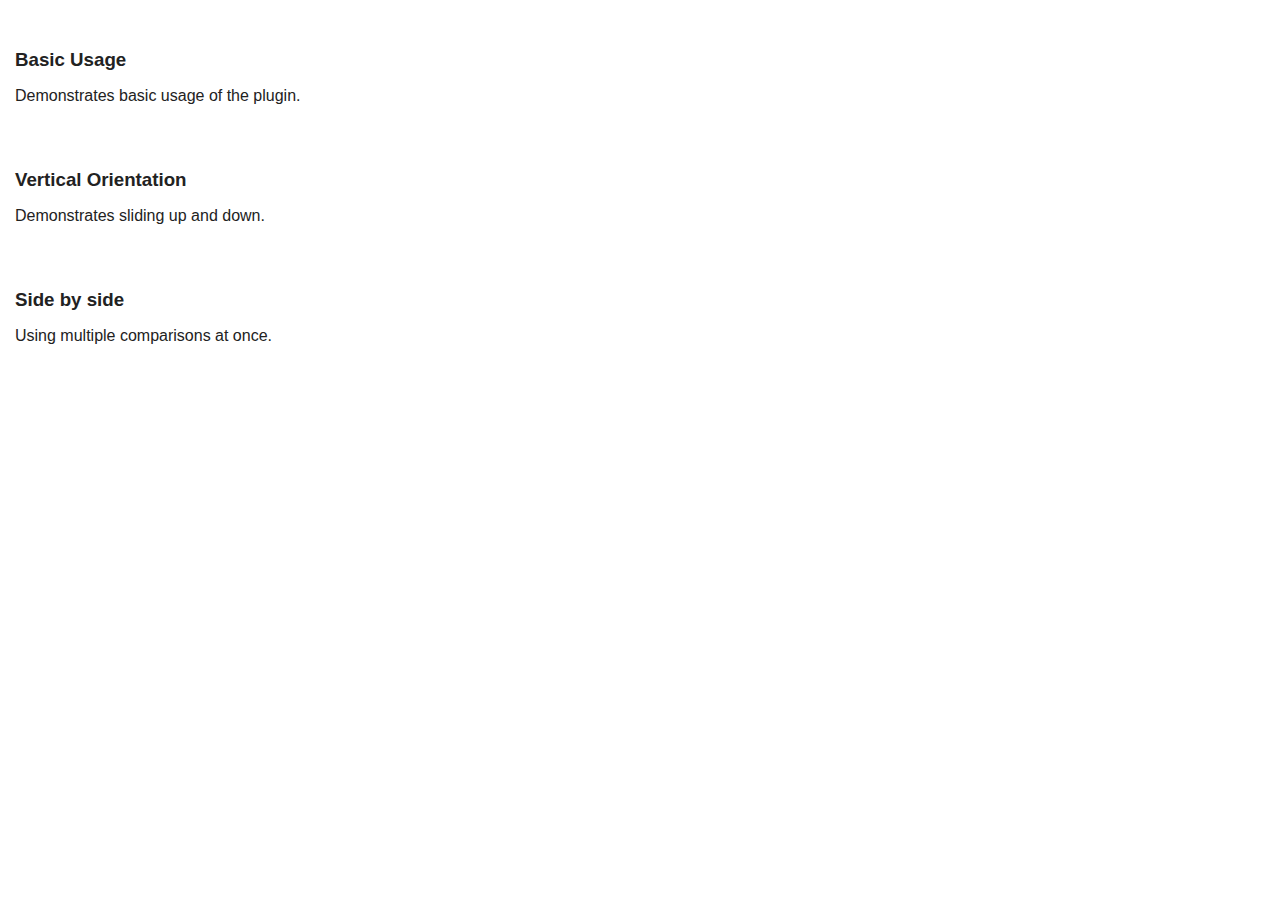
<file: assets/twentytwenty-master/index.html>
<!DOCTYPE html>
<!-- paulirish.com/2008/conditional-stylesheets-vs-css-hacks-answer-neither/ -->
<!--[if lt IE 7 ]> <html class="ie6" lang="en"> <![endif]-->
<!--[if IE 7 ]>    <html class="ie7" lang="en"> <![endif]-->
<!--[if IE 8 ]>    <html class="lt-ie9" lang="en"> <![endif]-->
<!--[if IE 9 ]>    <html class="lt-ie10" lang="en"> <![endif]-->
<!--[if (gte IE 9)|!(IE)]><!--> <html lang="en"> <!--<![endif]-->
<head>
  <meta charset="utf-8" />
  <meta name="viewport" content="width=device-width, initial-scale=1.0" />
  <title>twentytwenty</title>
  <link href="css/foundation.css" rel="stylesheet" type="text/css" />
  <link href="css/twentytwenty.css" rel="stylesheet" type="text/css" />
</head>
  <body>

    <div class="row" style="margin-top: 2em;">
      <div class="large-4 columns">
        <h3>Basic Usage</h3>
        <p>Demonstrates basic usage of the plugin.</p>
      </div>
      <div class="large-8 columns">
        <div class="twentytwenty-container">
          <img src="img/1_1.jpg" />
          <img src="img/1_2.jpg" />
        </div>
      </div>
    </div>

    <div class="row" style="margin-top: 2em; margin-bottom: 2em;">
      <div class="large-4 columns">
        <h3>Vertical Orientation</h3>
        <p>Demonstrates sliding up and down.</p>
      </div>
      <div class="large-8 columns">
        <div class="twentytwenty-container" data-orientation="vertical">
          <img src="img/1_1.jpg" />
          <img src="img/1_2.jpg" />
        </div>
      </div>
    </div>

    <div class="row" style="margin-bottom: 2em;">
      <div class="large-4 columns">
        <h3>Side by side</h3>
        <p>Using multiple comparisons at once.</p>
      </div>
      <div class="large-4 columns">
        <div class="twentytwenty-container">
          <img src="img/2_1.jpg" />
          <img src="img/2_2.jpg" />
        </div>
      </div>
      <div class="large-4 columns">
        <div class="twentytwenty-container">
          <img src="img/3_1.jpg" />
          <img src="img/3_2.jpg" />
        </div>
      </div>
    </div>

    <script
  src="https://code.jquery.com/jquery-3.2.1.js"
  integrity="sha256-DZAnKJ/6XZ9si04Hgrsxu/8s717jcIzLy3oi35EouyE="
  crossorigin="anonymous"></script>
    <script src="js/jquery.event.move.js"></script>
    <script src="js/jquery.twentytwenty.js"></script>
    <script>
    $(function(){
      $(".twentytwenty-container[data-orientation!='vertical']").twentytwenty({default_offset_pct: 0.7});
      $(".twentytwenty-container[data-orientation='vertical']").twentytwenty({default_offset_pct: 0.3, orientation: 'vertical'});
    });
    </script>
  </body>
</html>
</file>
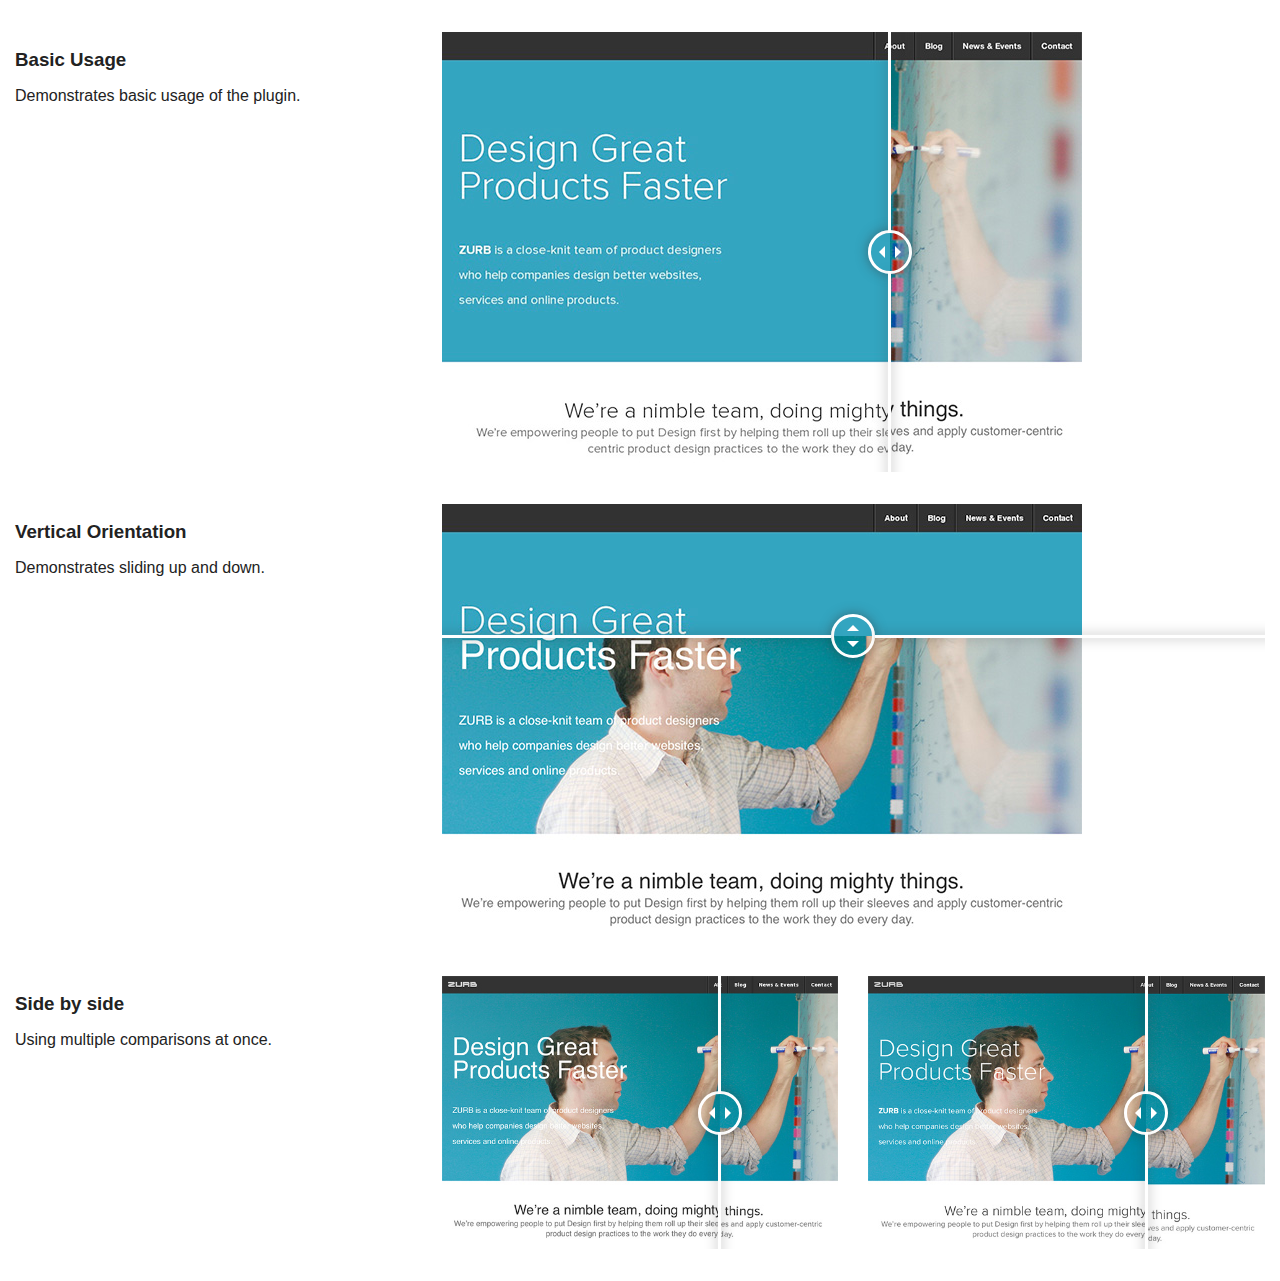
<file: assets/twentytwenty-master/twentytwenty-no-compass.html>
<!DOCTYPE html>
<!-- paulirish.com/2008/conditional-stylesheets-vs-css-hacks-answer-neither/ -->
<!--[if lt IE 7 ]> <html class="ie6" lang="en"> <![endif]-->
<!--[if IE 7 ]>    <html class="ie7" lang="en"> <![endif]-->
<!--[if IE 8 ]>    <html class="lt-ie9" lang="en"> <![endif]-->
<!--[if IE 9 ]>    <html class="lt-ie10" lang="en"> <![endif]-->
<!--[if (gte IE 9)|!(IE)]><!--> <html lang="en"> <!--<![endif]-->
<head>
  <meta charset="utf-8" />
  <meta name="viewport" content="width=device-width, initial-scale=1.0" />
  <title>twentytwenty</title>
  <link href="css/foundation.css" rel="stylesheet" type="text/css" />
  <link href="css/twentytwenty-no-compass.css" rel="stylesheet" type="text/css" />
</head>
  <body>

    <div class="row" style="margin-top: 2em;">
      <div class="large-4 columns">
        <h3>Basic Usage</h3>
        <p>Demonstrates basic usage of the plugin.</p>
      </div>
      <div class="large-8 columns">
        <div class="twentytwenty-container">
          <img src="img/1_1.jpg" />
          <img src="img/1_2.jpg" />
        </div>
      </div>
    </div>
    
    <div class="row" style="margin-top: 2em; margin-bottom: 2em;">
      <div class="large-4 columns">
        <h3>Vertical Orientation</h3>
        <p>Demonstrates sliding up and down.</p>
      </div>
      <div class="large-8 columns">
        <div class="twentytwenty-container" data-orientation="vertical">
          <img src="img/1_1.jpg" />
          <img src="img/1_2.jpg" />
        </div>
      </div>
    </div>

    <div class="row" style="margin-bottom: 2em;">
      <div class="large-4 columns">
        <h3>Side by side</h3>
        <p>Using multiple comparisons at once.</p>
      </div>
      <div class="large-4 columns">
        <div class="twentytwenty-container">
          <img src="img/2_1.jpg" />
          <img src="img/2_2.jpg" />
        </div>
      </div>
      <div class="large-4 columns">
        <div class="twentytwenty-container">
          <img src="img/3_1.jpg" />
          <img src="img/3_2.jpg" />
        </div>
      </div>
    </div>
    
    <script src="http://ajax.googleapis.com/ajax/libs/jquery/1.10.1/jquery.min.js"></script>
    <script src="js/jquery.event.move.js"></script>
    <script src="js/jquery.twentytwenty.js"></script>
    <script>
    $(window).load(function(){
      $(".twentytwenty-container[data-orientation!='vertical']").twentytwenty({default_offset_pct: 0.7});
      $(".twentytwenty-container[data-orientation='vertical']").twentytwenty({default_offset_pct: 0.3, orientation: 'vertical'});
    });
    </script>
  </body>
</html>
</file>
<file: assets/twentytwenty-master/css/twentytwenty.css>
.twentytwenty-horizontal .twentytwenty-handle:before, .twentytwenty-horizontal .twentytwenty-handle:after, .twentytwenty-vertical .twentytwenty-handle:before, .twentytwenty-vertical .twentytwenty-handle:after {
  content: " ";
  display: block;
  background: white;
  position: absolute;
  z-index: 30;
  -webkit-box-shadow: 0px 0px 12px rgba(51, 51, 51, 0.5);
  -moz-box-shadow: 0px 0px 12px rgba(51, 51, 51, 0.5);
  box-shadow: 0px 0px 12px rgba(51, 51, 51, 0.5); }

.twentytwenty-horizontal .twentytwenty-handle:before, .twentytwenty-horizontal .twentytwenty-handle:after {
  width: 3px;
  height: 9999px;
  left: 50%;
  margin-left: -1.5px; }

.twentytwenty-vertical .twentytwenty-handle:before, .twentytwenty-vertical .twentytwenty-handle:after {
  width: 9999px;
  height: 3px;
  top: 50%;
  margin-top: -1.5px; }

.twentytwenty-before-label, .twentytwenty-after-label, .twentytwenty-overlay {
  position: absolute;
  top: 0;
  width: 100%;
  height: 100%; }

.twentytwenty-before-label, .twentytwenty-after-label, .twentytwenty-overlay {
  -webkit-transition-duration: 0.5s;
  -moz-transition-duration: 0.5s;
  transition-duration: 0.5s; }

.twentytwenty-before-label, .twentytwenty-after-label {
  -webkit-transition-property: opacity;
  -moz-transition-property: opacity;
  transition-property: opacity; }

.twentytwenty-before-label:before, .twentytwenty-after-label:before {
  color: white;
  font-size: 13px;
  letter-spacing: 0.1em; }

.twentytwenty-before-label:before, .twentytwenty-after-label:before {
  position: absolute;
  background: rgba(255, 255, 255, 0.2);
  line-height: 38px;
  padding: 0 20px;
  -webkit-border-radius: 2px;
  -moz-border-radius: 2px;
  border-radius: 2px; }

.twentytwenty-horizontal .twentytwenty-before-label:before, .twentytwenty-horizontal .twentytwenty-after-label:before {
  top: 50%;
  margin-top: -19px; }

.twentytwenty-vertical .twentytwenty-before-label:before, .twentytwenty-vertical .twentytwenty-after-label:before {
  left: 50%;
  margin-left: -45px;
  text-align: center;
  width: 90px; }

.twentytwenty-left-arrow, .twentytwenty-right-arrow, .twentytwenty-up-arrow, .twentytwenty-down-arrow {
  width: 0;
  height: 0;
  border: 6px inset transparent;
  position: absolute; }

.twentytwenty-left-arrow, .twentytwenty-right-arrow {
  top: 50%;
  margin-top: -6px; }

.twentytwenty-up-arrow, .twentytwenty-down-arrow {
  left: 50%;
  margin-left: -6px; }

.twentytwenty-container {
  -webkit-box-sizing: content-box;
  -moz-box-sizing: content-box;
  box-sizing: content-box;
  z-index: 0;
  overflow: hidden;
  position: relative;
  -webkit-user-select: none;
  -moz-user-select: none;
  -ms-user-select: none; }
  .twentytwenty-container img {
    max-width: 100%;
    position: absolute;
    top: 0;
    display: block; }
  .twentytwenty-container.active .twentytwenty-overlay, .twentytwenty-container.active :hover.twentytwenty-overlay {
    background: rgba(0, 0, 0, 0); }
    .twentytwenty-container.active .twentytwenty-overlay .twentytwenty-before-label,
    .twentytwenty-container.active .twentytwenty-overlay .twentytwenty-after-label, .twentytwenty-container.active :hover.twentytwenty-overlay .twentytwenty-before-label,
    .twentytwenty-container.active :hover.twentytwenty-overlay .twentytwenty-after-label {
      opacity: 0; }
  .twentytwenty-container * {
    -webkit-box-sizing: content-box;
    -moz-box-sizing: content-box;
    box-sizing: content-box; }

.twentytwenty-before-label {
  opacity: 0; }
  .twentytwenty-before-label:before {
    content: attr(data-content); }

.twentytwenty-after-label {
  opacity: 0; }
  .twentytwenty-after-label:before {
    content: attr(data-content); }

.twentytwenty-horizontal .twentytwenty-before-label:before {
  left: 10px; }

.twentytwenty-horizontal .twentytwenty-after-label:before {
  right: 10px; }

.twentytwenty-vertical .twentytwenty-before-label:before {
  top: 10px; }

.twentytwenty-vertical .twentytwenty-after-label:before {
  bottom: 10px; }

.twentytwenty-overlay {
  -webkit-transition-property: background;
  -moz-transition-property: background;
  transition-property: background;
  background: rgba(0, 0, 0, 0);
  z-index: 25; }
  .twentytwenty-overlay:hover {
    background: rgba(0, 0, 0, 0.5); }
    .twentytwenty-overlay:hover .twentytwenty-after-label {
      opacity: 1; }
    .twentytwenty-overlay:hover .twentytwenty-before-label {
      opacity: 1; }

.twentytwenty-before {
  z-index: 20; }

.twentytwenty-after {
  z-index: 10; }

.twentytwenty-handle {
  height: 38px;
  width: 38px;
  position: absolute;
  left: 50%;
  top: 50%;
  margin-left: -22px;
  margin-top: -22px;
  border: 3px solid white;
  -webkit-border-radius: 1000px;
  -moz-border-radius: 1000px;
  border-radius: 1000px;
  -webkit-box-shadow: 0px 0px 12px rgba(51, 51, 51, 0.5);
  -moz-box-shadow: 0px 0px 12px rgba(51, 51, 51, 0.5);
  box-shadow: 0px 0px 12px rgba(51, 51, 51, 0.5);
  z-index: 40;
  cursor: pointer; }

.twentytwenty-horizontal .twentytwenty-handle:before {
  bottom: 50%;
  margin-bottom: 22px;
  -webkit-box-shadow: 0 3px 0 white, 0px 0px 12px rgba(51, 51, 51, 0.5);
  -moz-box-shadow: 0 3px 0 white, 0px 0px 12px rgba(51, 51, 51, 0.5);
  box-shadow: 0 3px 0 white, 0px 0px 12px rgba(51, 51, 51, 0.5); }
.twentytwenty-horizontal .twentytwenty-handle:after {
  top: 50%;
  margin-top: 22px;
  -webkit-box-shadow: 0 -3px 0 white, 0px 0px 12px rgba(51, 51, 51, 0.5);
  -moz-box-shadow: 0 -3px 0 white, 0px 0px 12px rgba(51, 51, 51, 0.5);
  box-shadow: 0 -3px 0 white, 0px 0px 12px rgba(51, 51, 51, 0.5); }

.twentytwenty-vertical .twentytwenty-handle:before {
  left: 50%;
  margin-left: 22px;
  -webkit-box-shadow: 3px 0 0 white, 0px 0px 12px rgba(51, 51, 51, 0.5);
  -moz-box-shadow: 3px 0 0 white, 0px 0px 12px rgba(51, 51, 51, 0.5);
  box-shadow: 3px 0 0 white, 0px 0px 12px rgba(51, 51, 51, 0.5); }
.twentytwenty-vertical .twentytwenty-handle:after {
  right: 50%;
  margin-right: 22px;
  -webkit-box-shadow: -3px 0 0 white, 0px 0px 12px rgba(51, 51, 51, 0.5);
  -moz-box-shadow: -3px 0 0 white, 0px 0px 12px rgba(51, 51, 51, 0.5);
  box-shadow: -3px 0 0 white, 0px 0px 12px rgba(51, 51, 51, 0.5); }

.twentytwenty-left-arrow {
  border-right: 6px solid white;
  left: 50%;
  margin-left: -17px; }

.twentytwenty-right-arrow {
  border-left: 6px solid white;
  right: 50%;
  margin-right: -17px; }

.twentytwenty-up-arrow {
  border-bottom: 6px solid white;
  top: 50%;
  margin-top: -17px; }

.twentytwenty-down-arrow {
  border-top: 6px solid white;
  bottom: 50%;
  margin-bottom: -17px; }
</file>
<file: assets/twentytwenty-master/css/twentytwenty-no-compass.css>
.twentytwenty-horizontal .twentytwenty-handle:before, .twentytwenty-horizontal .twentytwenty-handle:after, .twentytwenty-vertical .twentytwenty-handle:before, .twentytwenty-vertical .twentytwenty-handle:after {
  content: " ";
  display: block;
  background: #fff;
  position: absolute;
  z-index: 30; }

.twentytwenty-horizontal .twentytwenty-handle:before, .twentytwenty-horizontal .twentytwenty-handle:after {
  width: 3px;
  height: 9999px;
  left: 50%;
  margin-left: -1.5px; }

.twentytwenty-vertical .twentytwenty-handle:before, .twentytwenty-vertical .twentytwenty-handle:after {
  width: 9999px;
  height: 3px;
  top: 50%;
  margin-top: -1.5px; }

.twentytwenty-before-label, .twentytwenty-after-label, .twentytwenty-overlay {
  position: absolute;
  top: 0;
  width: 100%;
  height: 100%; }

.twentytwenty-before-label, .twentytwenty-after-label, .twentytwenty-overlay {
  transition-duration: 0.5s; }

.twentytwenty-before-label, .twentytwenty-after-label {
  transition-property: opacity; }

.twentytwenty-before-label:before, .twentytwenty-after-label:before {
  color: #fff;
  font-size: 13px;
  letter-spacing: 0.1em; }

.twentytwenty-before-label:before, .twentytwenty-after-label:before {
  position: absolute;
  background: rgba(255, 255, 255, 0.2);
  line-height: 38px;
  padding: 0 20px;
  border-radius: 2px; }

.twentytwenty-horizontal .twentytwenty-before-label:before, .twentytwenty-horizontal .twentytwenty-after-label:before {
  top: 50%;
  margin-top: -19px; }

.twentytwenty-vertical .twentytwenty-before-label:before, .twentytwenty-vertical .twentytwenty-after-label:before {
  left: 50%;
  margin-left: -45px;
  text-align: center;
  width: 90px; }

.twentytwenty-left-arrow, .twentytwenty-right-arrow, .twentytwenty-up-arrow, .twentytwenty-down-arrow {
  width: 0;
  height: 0;
  border: 6px inset transparent;
  position: absolute; }

.twentytwenty-left-arrow, .twentytwenty-right-arrow {
  top: 50%;
  margin-top: -6px; }

.twentytwenty-up-arrow, .twentytwenty-down-arrow {
  left: 50%;
  margin-left: -6px; }

.twentytwenty-container {
  box-sizing: content-box;
  z-index: 0;
  overflow: hidden;
  position: relative;
  -webkit-user-select: none;
  -moz-user-select: none; }
  .twentytwenty-container img {
    max-width: 100%;
    position: absolute;
    top: 0;
    display: block; }
  .twentytwenty-container.active .twentytwenty-overlay,
  .twentytwenty-container.active :hover.twentytwenty-overlay {
    background: transparent; }
    .twentytwenty-container.active .twentytwenty-overlay .twentytwenty-before-label,
    .twentytwenty-container.active .twentytwenty-overlay .twentytwenty-after-label,
    .twentytwenty-container.active :hover.twentytwenty-overlay .twentytwenty-before-label,
    .twentytwenty-container.active :hover.twentytwenty-overlay .twentytwenty-after-label {
      opacity: 0; }
  .twentytwenty-container * {
    box-sizing: content-box; }

.twentytwenty-before-label {
  opacity: 0; }
  .twentytwenty-before-label:before {
    content: attr(data-content); }

.twentytwenty-after-label {
  opacity: 0; }
  .twentytwenty-after-label:before {
    content: attr(data-content); }

.twentytwenty-horizontal .twentytwenty-before-label:before {
  left: 10px; }

.twentytwenty-horizontal .twentytwenty-after-label:before {
  right: 10px; }

.twentytwenty-vertical .twentytwenty-before-label:before {
  top: 10px; }

.twentytwenty-vertical .twentytwenty-after-label:before {
  bottom: 10px; }

.twentytwenty-overlay {
  transition-property: background;
  background: transparent;
  z-index: 25; }
  .twentytwenty-overlay:hover {
    background: rgba(0, 0, 0, 0.5); }
    .twentytwenty-overlay:hover .twentytwenty-after-label {
      opacity: 1; }
    .twentytwenty-overlay:hover .twentytwenty-before-label {
      opacity: 1; }

.twentytwenty-before {
  z-index: 20; }

.twentytwenty-after {
  z-index: 10; }

.twentytwenty-handle {
  height: 38px;
  width: 38px;
  position: absolute;
  left: 50%;
  top: 50%;
  margin-left: -22px;
  margin-top: -22px;
  border: 3px solid #fff;
  border-radius: 1000px;
  box-shadow: 0px 0px 12px rgba(51, 51, 51, 0.5);
  z-index: 40;
  cursor: pointer; }

.twentytwenty-horizontal .twentytwenty-handle:before {
  bottom: 50%;
  margin-bottom: 22px;
  box-shadow: 0 3px 0 #fff, 0px 0px 12px rgba(51, 51, 51, 0.5); }

.twentytwenty-horizontal .twentytwenty-handle:after {
  top: 50%;
  margin-top: 22px;
  box-shadow: 0 -3px 0 #fff, 0px 0px 12px rgba(51, 51, 51, 0.5); }

.twentytwenty-vertical .twentytwenty-handle:before {
  left: 50%;
  margin-left: 22px;
  box-shadow: 3px 0 0 #fff, 0px 0px 12px rgba(51, 51, 51, 0.5); }

.twentytwenty-vertical .twentytwenty-handle:after {
  right: 50%;
  margin-right: 22px;
  box-shadow: -3px 0 0 #fff, 0px 0px 12px rgba(51, 51, 51, 0.5); }

.twentytwenty-left-arrow {
  border-right: 6px solid #fff;
  left: 50%;
  margin-left: -17px; }

.twentytwenty-right-arrow {
  border-left: 6px solid #fff;
  right: 50%;
  margin-right: -17px; }

.twentytwenty-up-arrow {
  border-bottom: 6px solid #fff;
  top: 50%;
  margin-top: -17px; }

.twentytwenty-down-arrow {
  border-top: 6px solid #fff;
  bottom: 50%;
  margin-bottom: -17px; }
</file>
